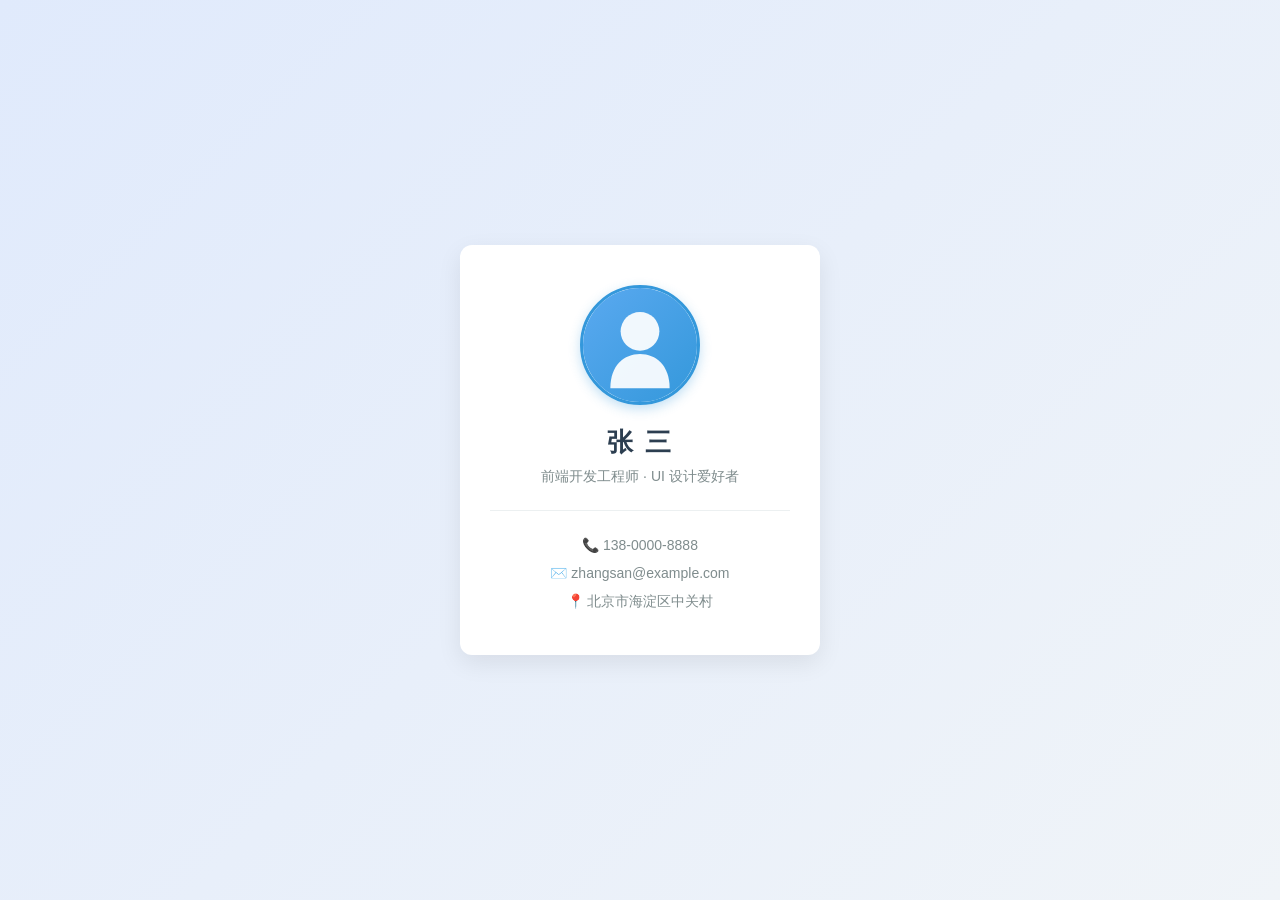
<file: index.html>
<!DOCTYPE html>
<html lang="zh-CN">
<head>
  <meta charset="UTF-8">
  <meta name="viewport" content="width=device-width, initial-scale=1.0">
  <title>个人名片 - 张三</title>
  <!-- 引入外部样式表（HTML 结构与 CSS 样式分离） -->
  <link rel="stylesheet" href="style.css">
</head>
<body>

  <!-- ======================= 名片卡片 ======================= -->
  <div class="card">

    <!-- 圆形头像（本地矢量图，离线可用） -->
    <div class="avatar">
      <img src="avatar.svg" alt="头像">
    </div>

    <!-- 姓名 -->
    <h1 class="name">张 三</h1>

    <!-- 职位 -->
    <p class="title">前端开发工程师 · UI 设计爱好者</p>

    <!-- 联系方式 -->
    <ul class="contact">
      <li>📞  138-0000-8888</li>
      <li>✉️  zhangsan@example.com</li>
      <li>📍  北京市海淀区中关村</li>
    </ul>

  </div>

</body>
</html>
</file>
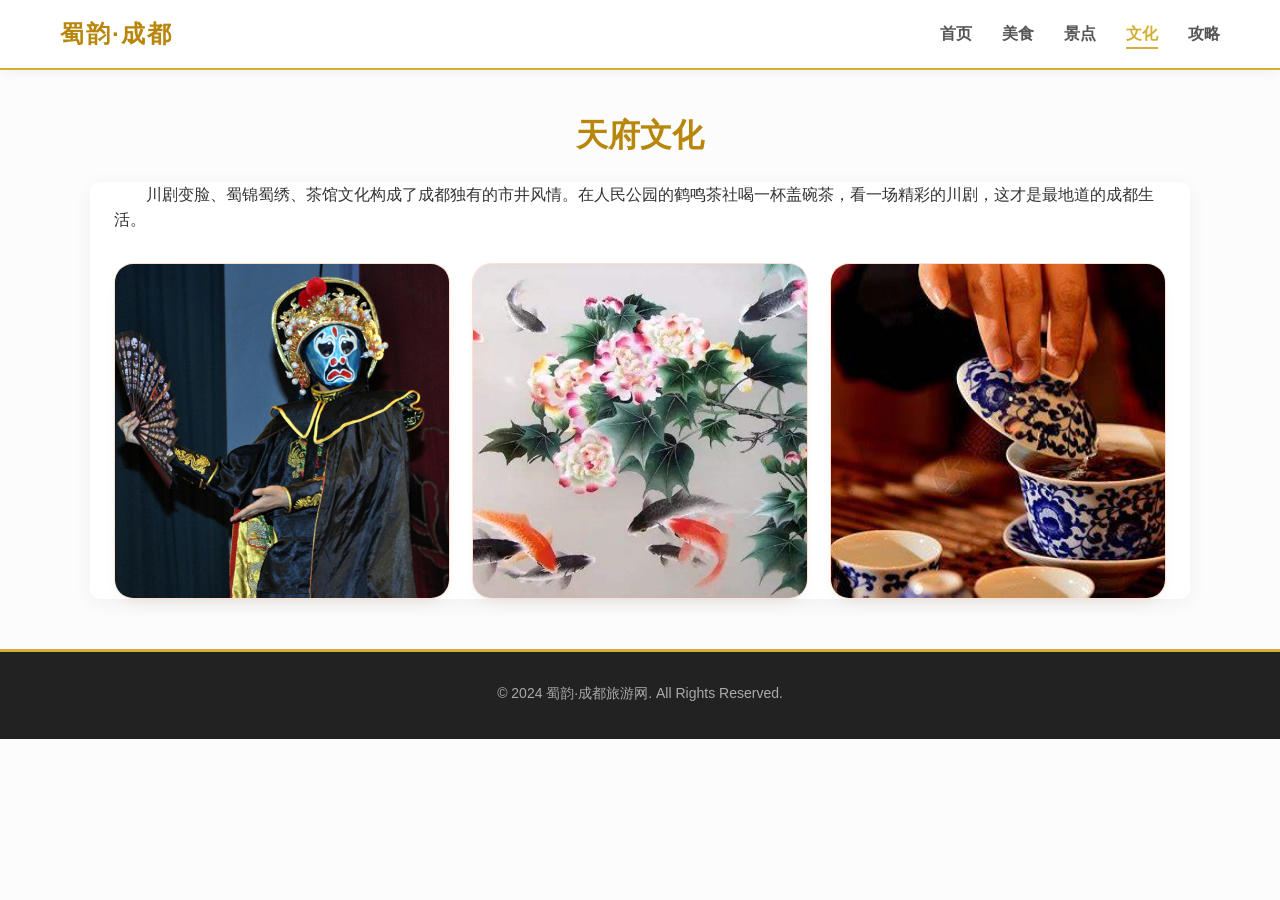
<file: docs/culture.html>
<!DOCTYPE html>
<html lang="zh-CN">
<head>
    <meta charset="UTF-8">
    <title>蜀韵·成都 - 文化</title>
    <link rel="stylesheet" href="style.css">
    <style>
        /* 为了保持样式统一，这里直接复用之前的画廊样式 */
        /* 如果你已经在 style.css 里写了 .food-gallery，可以把这段删掉 */
        
        .content-container {
            max-width: 1100px;
            margin: 0 auto;
            padding: 0 1.5rem;
        }

        /* 针对文化页只有3张图的情况，设置为3列 */
        .food-gallery {
            display: grid;
            grid-template-columns: repeat(3, 1fr);
            gap: 1.4rem;
            margin-top: 20px;
            margin-bottom: 40px;
        }

        .food-item {
            background: #fffaf5;
            border-radius: 1.2rem;
            box-shadow: 0 10px 18px -10px rgba(100, 60, 30, 0.12), 0 3px 8px -3px rgba(0, 0, 0, 0.02);
            overflow: hidden;
            transition: transform 0.25s ease, box-shadow 0.35s ease, border-color 0.3s ease;
            border: 1px solid #ffdfd0;
            aspect-ratio: 1 / 1; /* 保持正方形 */
            display: flex;
            align-items: stretch;
            justify-content: center;
        }

        .food-item:hover {
            transform: translateY(-5px);
            box-shadow: 0 24px 28px -14px rgba(160, 70, 30, 0.18), 0 8px 14px -6px rgba(0, 0, 0, 0.06);
            border-color: #ffb89a;
        }

        .food-item img {
            width: 100%;
            height: 100%;
            object-fit: cover;
            display: block;
            transition: filter 0.3s ease, transform 0.6s ease;
            filter: saturate(0.98) brightness(1.02);
            background-color: #f5e4d8;
        }

        .food-item:hover img {
            filter: saturate(1.06) brightness(1.03);
            transform: scale(1.02);
        }

        /* 响应式：手机端变为2列（如果要保持3个图在手机端看着舒服，也可以不写这个，让它自动缩小） */
        @media (max-width: 650px) {
            .food-gallery {
                grid-template-columns: repeat(2, 1fr);
                gap: 1rem;
            }
            /* 手机端如果有第3张图，让它单独占满两列或者保持单列 */
            .food-item:last-child {
                grid-column: span 2;
                aspect-ratio: 2 / 1; /* 最后一张图变宽 */
            }
        }
    </style>
</head>
<body>
    <header>
        <div class="header-container">
            <div class="logo-area"><h1>蜀韵·成都</h1></div>
            <nav>
                <ul class="nav-links">
                    <li><a href="index.html">首页</a></li>
                    <li><a href="food.html">美食</a></li>
                    <li><a href="sights.html">景点</a></li>
                    <li><a href="culture.html" class="active">文化</a></li>
                    <li><a href="travel.html">攻略</a></li>
                </ul>
            </nav>
        </div>
    </header>

    <h2 class="page-title">天府文化</h2>
    
    <div class="content-container">
        <p style="text-indent: 2em; font-size: 16px; margin-bottom: 30px;">
            川剧变脸、蜀锦蜀绣、茶馆文化构成了成都独有的市井风情。在人民公园的鹤鸣茶社喝一杯盖碗茶，看一场精彩的川剧，这才是最地道的成都生活。
        </p>

        <!-- 在这里添加文化图片网格布局 -->
        <div class="food-gallery">
            <div class="food-item">
                <img src="wen.jpg" alt="成都文化">
            </div>
            <div class="food-item">
                <img src="wen1.jpg" alt="成都文化1">
            </div>
            <div class="food-item">
                <img src="wen2.jpg" alt="成都文化2">
            </div>
        </div>
    </div>

    <footer>
        <p>© 2024 蜀韵·成都旅游网. All Rights Reserved.</p>
    </footer>
</body>
</html>
</file>
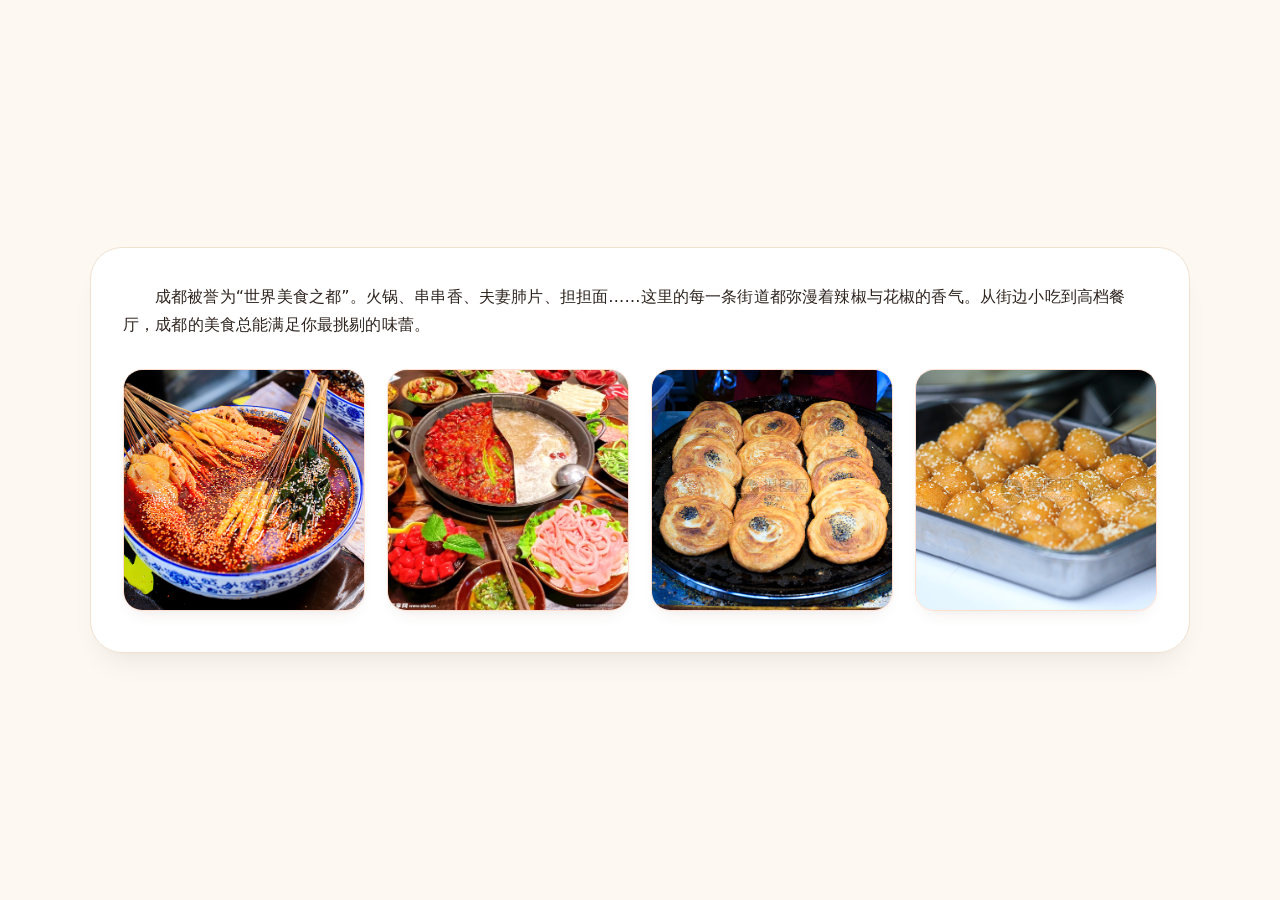
<file: docs/food.html>
<!DOCTYPE html>
<html lang="en">
<head>
    <meta charset="UTF-8">
    <meta name="viewport" content="width=device-width, initial-scale=1.0">
    <title>成都美食 · 自然画廊</title>
    <style>
        * {
            margin: 0;
            padding: 0;
            box-sizing: border-box;
        }

        body {
            background: #fdf8f1;
            font-family: system-ui, -apple-system, 'Segoe UI', Roboto, 'Helvetica Neue', sans-serif;
            display: flex;
            justify-content: center;
            align-items: center;
            min-height: 100vh;
            padding: 2rem 1.5rem;
            color: #2e241f;
        }

        .content-container {
            max-width: 1100px;
            width: 100%;
            background: #fffffffa;
            backdrop-filter: blur(2px);
            border-radius: 2rem;
            padding: 2.2rem 2rem 2.6rem 2rem;
            box-shadow: 0 18px 30px -12px rgba(0, 0, 0, 0.08), 0 6px 18px -6px rgba(0, 0, 0, 0.03);
            border: 1px solid #f0e0d0;
        }

        .content-container > p {
            text-indent: 2em;
            font-size: 16px;
            line-height: 1.75;
            margin-bottom: 30px;
            color: #2e241f;
            letter-spacing: 0.01em;
            font-weight: 400;
            word-break: break-word;
        }

        /* 响应式网格画廊 */
        .food-gallery {
            display: grid;
            grid-template-columns: repeat(4, 1fr);
            gap: 1.4rem;
            margin-top: 0.6rem;
        }

        .food-item {
            background: #fffaf5;
            border-radius: 1.2rem;
            box-shadow: 0 10px 18px -10px rgba(100, 60, 30, 0.12), 0 3px 8px -3px rgba(0, 0, 0, 0.02);
            overflow: hidden;
            transition: transform 0.25s ease, box-shadow 0.35s ease, border-color 0.3s ease;
            border: 1px solid #ffdfd0;
            aspect-ratio: 1 / 1;
            display: flex;
            align-items: stretch;
            justify-content: center;
        }

        .food-item:hover {
            transform: translateY(-5px);
            box-shadow: 0 24px 28px -14px rgba(160, 70, 30, 0.18), 0 8px 14px -6px rgba(0, 0, 0, 0.06);
            border-color: #ffb89a;
        }

        .food-item img {
            width: 100%;
            height: 100%;
            object-fit: cover;
            display: block;
            transition: filter 0.3s ease, transform 0.6s ease;
            filter: saturate(0.98) brightness(1.02);
            background-color: #f5e4d8;
            font-size: 0.85rem;
            color: #7a5a4a;
            font-style: italic;
        }

        .food-item:hover img {
            filter: saturate(1.06) brightness(1.03);
            transform: scale(1.02);
        }

        @media (max-width: 950px) {
            .food-gallery {
                grid-template-columns: repeat(3, 1fr);
                gap: 1.2rem;
            }
            .content-container {
                padding: 1.8rem 1.5rem 2rem 1.5rem;
            }
        }

        @media (max-width: 650px) {
            body {
                padding: 1rem;
            }
            .content-container {
                padding: 1.5rem 1.2rem 1.8rem 1.2rem;
                border-radius: 1.6rem;
            }
            .content-container > p {
                font-size: 15px;
                line-height: 1.7;
                margin-bottom: 1.8rem;
            }
            .food-gallery {
                grid-template-columns: repeat(2, 1fr);
                gap: 1rem;
            }
            .food-item {
                border-radius: 1rem;
            }
        }

        @media (max-width: 380px) {
            .food-gallery {
                gap: 0.8rem;
            }
            .food-item {
                border-radius: 0.9rem;
            }
        }

        .food-item img {
            line-height: 1.4;
            text-align: center;
        }
    </style>
</head>
<body>
    <div class="content-container">
        <p style="text-indent: 2em; font-size: 16px; margin-bottom: 30px;">
            成都被誉为“世界美食之都”。火锅、串串香、夫妻肺片、担担面……这里的每一条街道都弥漫着辣椒与花椒的香气。从街边小吃到高档餐厅，成都的美食总能满足你最挑剔的味蕾。
        </p>

        <div class="food-gallery">
            <div class="food-item">
                <img src="food1.jpg" alt="成都美食1">
            </div>
            <div class="food-item">
                <img src="food2.jpg" alt="成都美食2">
            </div>
            <div class="food-item">
                <img src="food3.jpg" alt="成都美食3">
            </div>
            <div class="food-item">
                <img src="food4.jpg" alt="成都美食4">
            </div>
        </div>
    </div>
</body>
</html>
</file>
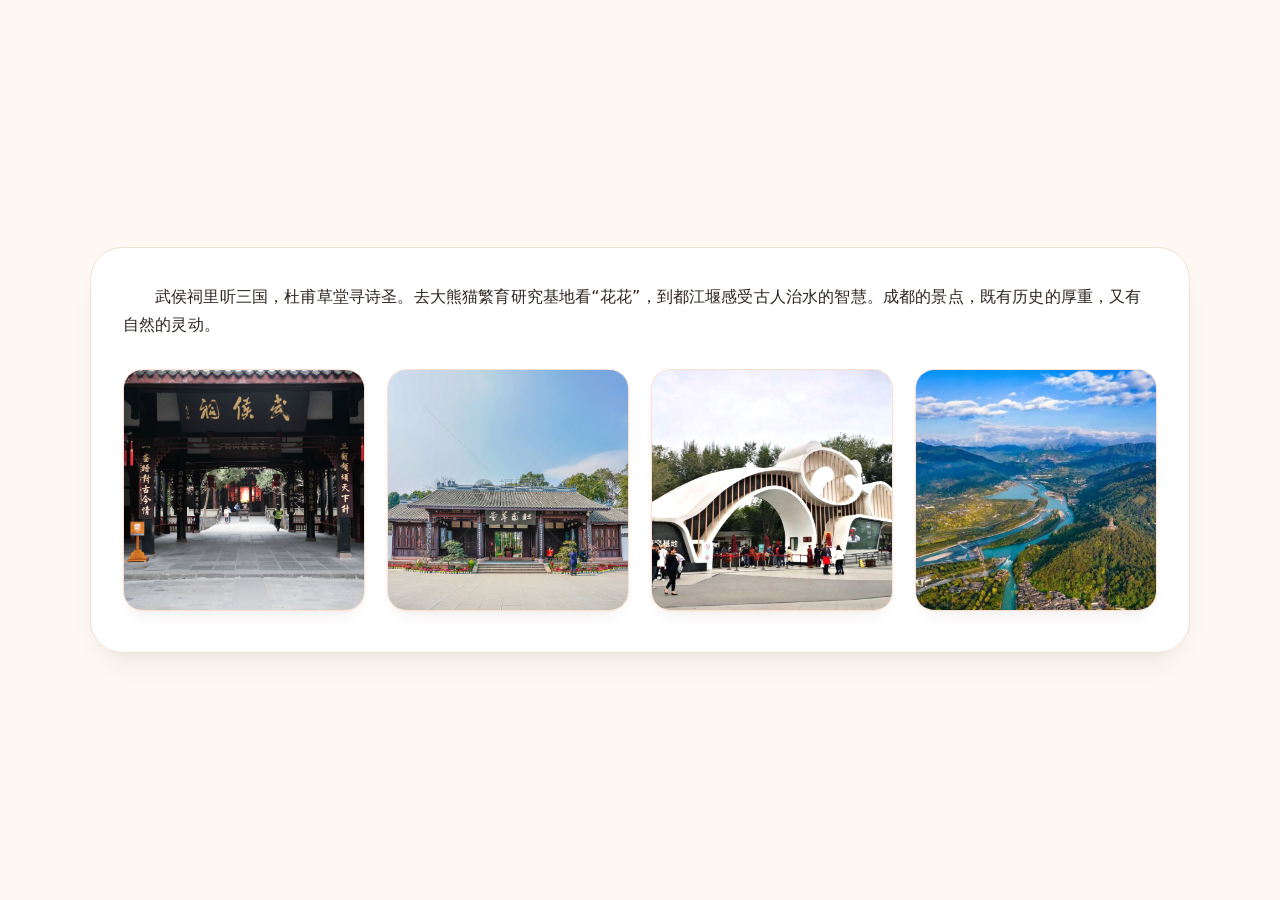
<file: docs/sights.html>
<!DOCTYPE html>
<html lang="en">
<head>
    <meta charset="UTF-8">
    <meta name="viewport" content="width=device-width, initial-scale=1.0">
    <title>成都景点 · 自然画廊</title>
    <style>
        * {
            margin: 0;
            padding: 0;
            box-sizing: border-box;
        }

        body {
            background: #fdf8f1;
            font-family: system-ui, -apple-system, 'Segoe UI', Roboto, 'Helvetica Neue', sans-serif;
            display: flex;
            justify-content: center;
            align-items: center;
            min-height: 100vh;
            padding: 2rem 1.5rem;
            color: #2e241f;
        }

        .content-container {
            max-width: 1100px;
            width: 100%;
            background: #fffffffa;
            backdrop-filter: blur(2px);
            border-radius: 2rem;
            padding: 2.2rem 2rem 2.6rem 2rem;
            box-shadow: 0 18px 30px -12px rgba(0, 0, 0, 0.08), 0 6px 18px -6px rgba(0, 0, 0, 0.03);
            border: 1px solid #f0e0d0;
        }

        .content-container > p {
            text-indent: 2em;
            font-size: 16px;
            line-height: 1.75;
            margin-bottom: 30px;
            color: #2e241f;
            letter-spacing: 0.01em;
            font-weight: 400;
            word-break: break-word;
        }

        /* 响应式网格画廊 */
        .food-gallery {
            display: grid;
            grid-template-columns: repeat(4, 1fr);
            gap: 1.4rem;
            margin-top: 0.6rem;
        }

        .food-item {
            background: #fffaf5;
            border-radius: 1.2rem;
            box-shadow: 0 10px 18px -10px rgba(100, 60, 30, 0.12), 0 3px 8px -3px rgba(0, 0, 0, 0.02);
            overflow: hidden;
            transition: transform 0.25s ease, box-shadow 0.35s ease, border-color 0.3s ease;
            border: 1px solid #ffdfd0;
            aspect-ratio: 1 / 1;
            display: flex;
            align-items: stretch;
            justify-content: center;
        }

        .food-item:hover {
            transform: translateY(-5px);
            box-shadow: 0 24px 28px -14px rgba(160, 70, 30, 0.18), 0 8px 14px -6px rgba(0, 0, 0, 0.06);
            border-color: #ffb89a;
        }

        .food-item img {
            width: 100%;
            height: 100%;
            object-fit: cover;
            display: block;
            transition: filter 0.3s ease, transform 0.6s ease;
            filter: saturate(0.98) brightness(1.02);
            background-color: #f5e4d8;
            font-size: 0.85rem;
            color: #7a5a4a;
            font-style: italic;
        }

        .food-item:hover img {
            filter: saturate(1.06) brightness(1.03);
            transform: scale(1.02);
        }

        @media (max-width: 950px) {
            .food-gallery {
                grid-template-columns: repeat(3, 1fr);
                gap: 1.2rem;
            }
            .content-container {
                padding: 1.8rem 1.5rem 2rem 1.5rem;
            }
        }

        @media (max-width: 650px) {
            body {
                padding: 1rem;
            }
            .content-container {
                padding: 1.5rem 1.2rem 1.8rem 1.2rem;
                border-radius: 1.6rem;
            }
            .content-container > p {
                font-size: 15px;
                line-height: 1.7;
                margin-bottom: 1.8rem;
            }
            .food-gallery {
                grid-template-columns: repeat(2, 1fr);
                gap: 1rem;
            }
            .food-item {
                border-radius: 1rem;
            }
        }

        @media (max-width: 380px) {
            .food-gallery {
                gap: 0.8rem;
            }
            .food-item {
                border-radius: 0.9rem;
            }
        }

        .food-item img {
            line-height: 1.4;
            text-align: center;
        }
    </style>
</head>
<body>
    <div class="content-container">
        <p style="text-indent: 2em; font-size: 16px; margin-bottom: 30px;">
            武侯祠里听三国，杜甫草堂寻诗圣。去大熊猫繁育研究基地看“花花”，到都江堰感受古人治水的智慧。成都的景点，既有历史的厚重，又有自然的灵动。
        </p>

        <!-- 景点图片网格布局 -->
        <div class="food-gallery">
            <div class="food-item">
                <img src="fj.jpg" alt="热门景点">
            </div>
            <div class="food-item">
                <img src="fj1.jpg" alt="热门景点1">
            </div>
            <div class="food-item">
                <img src="fj2.jpg" alt="热门景点2">
            </div>
            <div class="food-item">
                <img src="fj3.jpg" alt="热门景点3">
            </div>
        </div>
    </div>
</body>
</html>
</file>
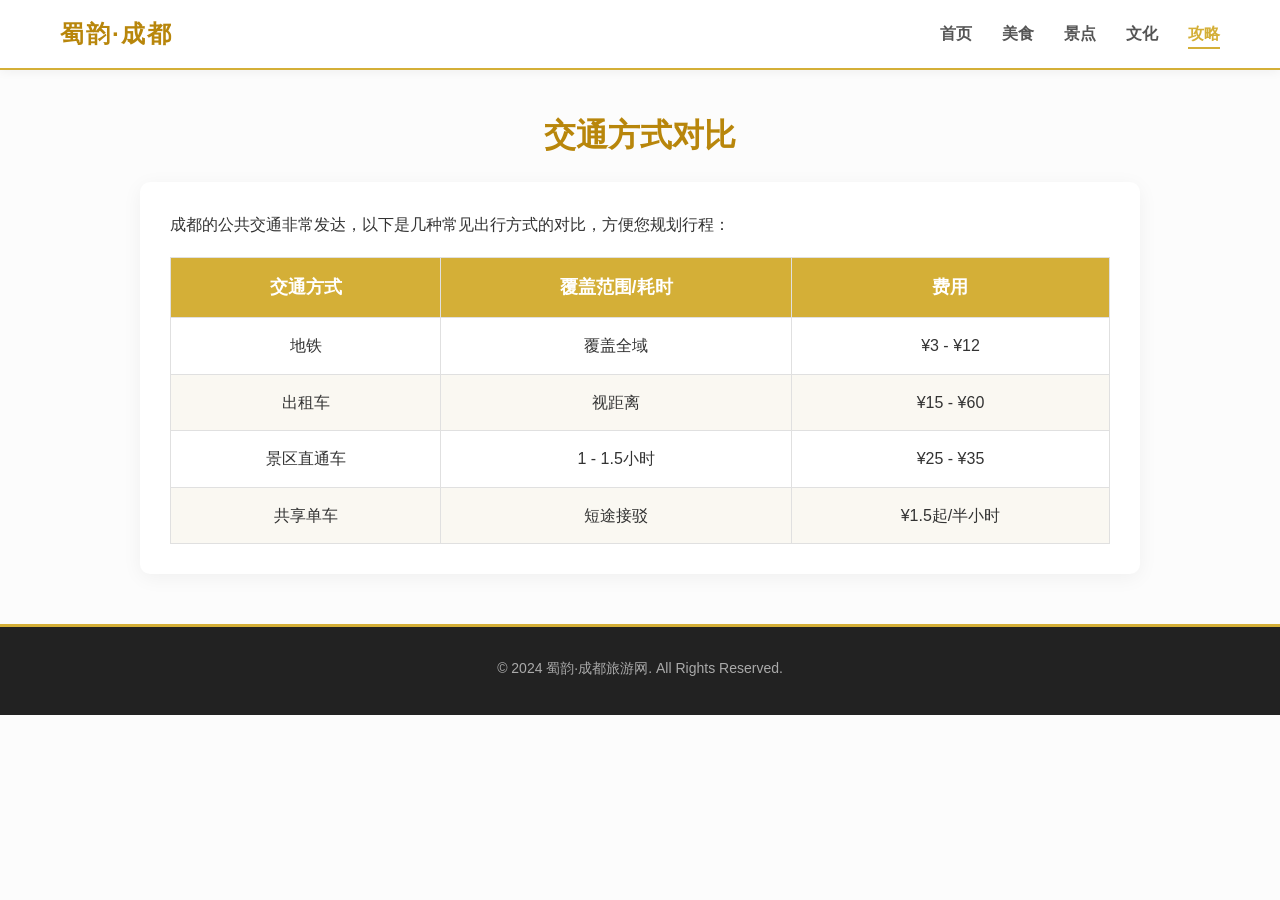
<file: docs/travel.html>
<!DOCTYPE html>
<html lang="zh-CN">
<head>
    <meta charset="UTF-8">
    <title>蜀韵·成都 - 旅游攻略</title>
    <link rel="stylesheet" href="style.css">
</head>
<body>
    <header>
        <div class="header-container">
            <div class="logo-area"><h1>蜀韵·成都</h1></div>
            <nav>
                <ul class="nav-links">
                    <li><a href="index.html">首页</a></li>
                    <li><a href="food.html">美食</a></li>
                    <li><a href="sights.html">景点</a></li>
                    <li><a href="culture.html">文化</a></li>
                    <li><a href="travel.html" class="active">攻略</a></li>
                </ul>
            </nav>
        </div>
    </header>

    <h2 class="page-title">交通方式对比</h2>
    
    <div class="content-container">
        <p style="font-size: 16px; margin-bottom: 20px;">成都的公共交通非常发达，以下是几种常见出行方式的对比，方便您规划行程：</p>
        
        <!-- 交通对比表格 -->
        <table>
            <thead>
                <tr>
                    <th>交通方式</th>
                    <th>覆盖范围/耗时</th>
                    <th>费用</th>
                </tr>
            </thead>
            <tbody>
                <tr>
                    <td>地铁</td>
                    <td>覆盖全域</td>
                    <td>¥3 - ¥12</td>
                </tr>
                <tr>
                    <td>出租车</td>
                    <td>视距离</td>
                    <td>¥15 - ¥60</td>
                </tr>
                <tr>
                    <td>景区直通车</td>
                    <td>1 - 1.5小时</td>
                    <td>¥25 - ¥35</td>
                </tr>
                <tr>
                    <td>共享单车</td>
                    <td>短途接驳</td>
                    <td>¥1.5起/半小时</td>
                </tr>
            </tbody>
        </table>
    </div>

    <footer>
        <p>© 2024 蜀韵·成都旅游网. All Rights Reserved.</p>
    </footer>
</body>
</html>
</file>
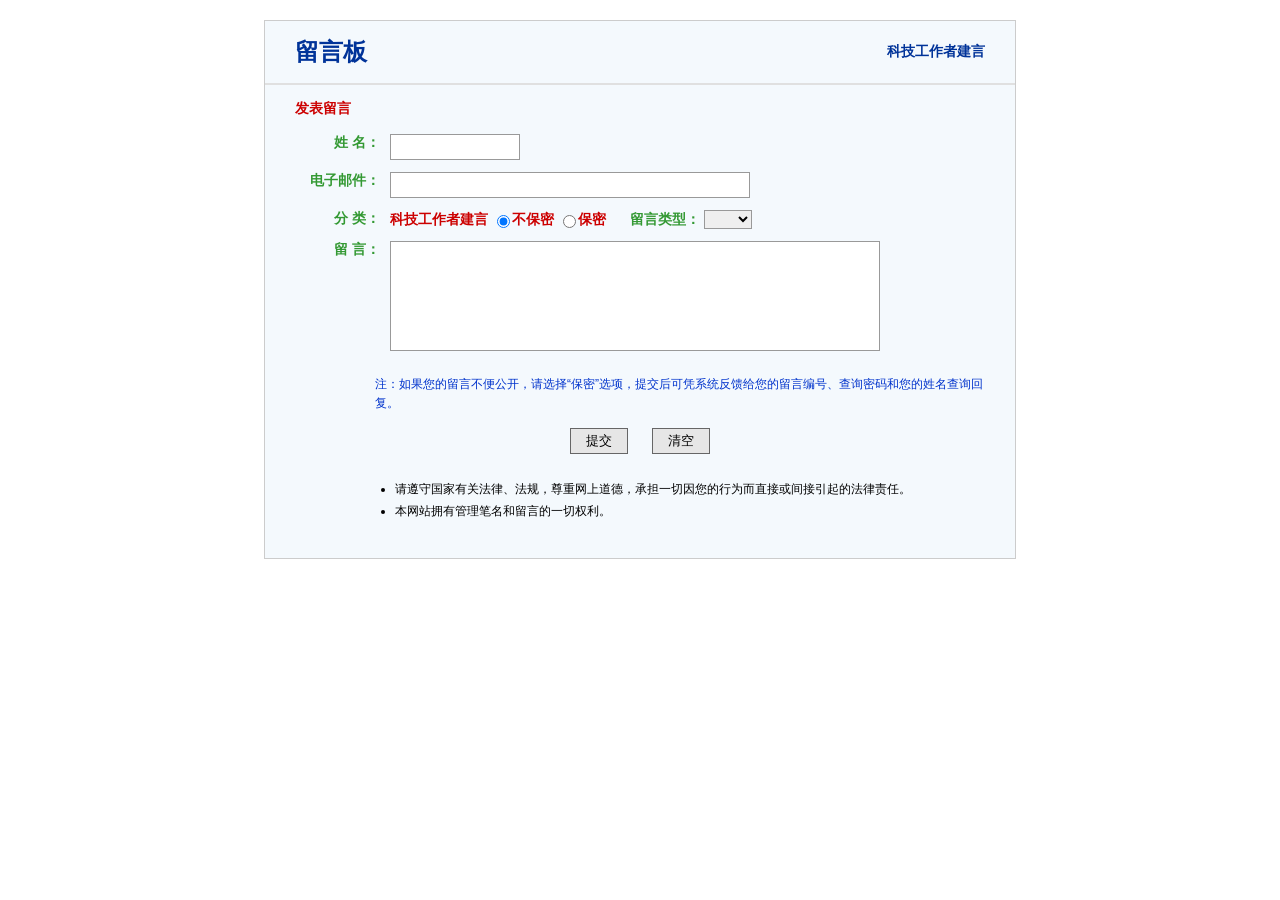
<file: docs/tsg.html>
<!DOCTYPE html>
<html lang="zh-CN">
<head>
    <meta charset="UTF-8">
    <title>留言板 - 科技工作者建言</title>
    <style>
        /* 基础重置 */
        body {
            font-family: "SimSun", "宋体", sans-serif; /* 还原截图中的字体感觉 */
            background-color: #ffffff;
            margin: 0;
            padding: 20px;
            font-size: 14px;
            color: #333;
        }

        /* 外层大容器：模拟截图中的灰色边框和浅蓝色背景 */
        .container {
            width: 750px;
            margin: 0 auto;
            border: 1px solid #ccc;
            background-color: #f4f9fd; /* 浅蓝色背景 */
            padding-bottom: 20px;
        }

        /* 顶部标题区（采用 DIV 布局） */
        .header {
            display: flex;
            justify-content: space-between;
            align-items: center;
            padding: 15px 30px;
            border-bottom: 2px solid #e0e0e0;
        }
        .header h1 {
            margin: 0;
            color: #003399; /* 深蓝色 */
            font-size: 24px;
            font-weight: bold;
        }
        .header .right-text {
            color: #003399;
            font-weight: bold;
        }

        /* 主体内容区 */
        .main-content {
            padding: 15px 30px;
        }
        .title-bar {
            font-weight: bold;
            color: #cc0000; /* 红色“发表留言” */
            margin-bottom: 10px;
        }

        /* 表格布局区 */
        .form-table {
            width: 100%;
            border-collapse: collapse;
        }
        .form-table td {
            padding: 6px 5px;
            vertical-align: top;
        }
        /* 左侧标签列 */
        .label-col {
            width: 80px;
            text-align: right;
            color: #339933; /* 绿色标签文字 */
            font-weight: bold;
        }
        
        /* 表单元素样式 */
        input[type="text"] {
            border: 1px solid #999;
            padding: 2px 4px;
            height: 20px;
        }
        .input-short { width: 120px; }
        .input-long { width: 350px; }
        
        textarea {
            width: 480px;
            height: 100px;
            border: 1px solid #999;
            padding: 4px;
            resize: none;
        }

        /* 单选框和下拉框区域 */
        .radio-group {
            color: #cc0000; /* 红色文字 */
            font-weight: bold;
        }
        .radio-group input {
            vertical-align: middle;
            margin-left: 5px;
            margin-right: 2px;
        }
        .select-group {
            font-weight: bold;
            color: #339933;
            margin-left: 20px;
        }
        .select-group select {
            border: 1px solid #999;
        }

        /* 提示文字 */
        .note {
            color: #0033cc; /* 蓝色提示文字 */
            font-size: 12px;
            margin: 15px 0 10px 80px; /* 左侧留出与表格标签对齐的空间 */
            line-height: 1.6;
        }

        /* 按钮居中 */
        .btn-group {
            text-align: center;
            margin: 15px 0 25px 0;
        }
        .btn-group button {
            padding: 3px 15px;
            margin: 0 10px;
            border: 1px solid #666;
            background-color: #e6e6e6;
            cursor: pointer;
            font-family: "SimSun";
        }

        /* 底部列表 */
        .footer-list {
            margin-left: 80px;
            font-size: 12px;
            line-height: 1.8;
        }
        .footer-list ul {
            margin: 0;
            padding-left: 20px;
        }
        .footer-list li {
            color: #000;
        }
    </style>
</head>
<body>

    <!-- 外层包裹 -->
    <div class="container">
        
        <!-- 头部区 -->
        <div class="header">
            <h1>留言板</h1>
            <span class="right-text">科技工作者建言</span>
        </div>
        
        <!-- 内容区 -->
        <div class="main-content">
            <div class="title-bar">发表留言</div>
            
            <!-- 表格布局区 -->
            <table class="form-table">
                <tr>
                    <td class="label-col">姓 名：</td>
                    <td><input type="text" class="input-short" name="name"></td>
                </tr>
                <tr>
                    <td class="label-col">电子邮件：</td>
                    <td><input type="text" class="input-long" name="email"></td>
                </tr>
                <tr>
                    <td class="label-col">分 类：</td>
                    <td>
                        <span class="radio-group">
                            科技工作者建言
                            <input type="radio" name="category" value="open" checked>不保密
                            <input type="radio" name="category" value="secret">保密
                        </span>
                        <span class="select-group">
                            留言类型：
                            <select name="type">
                                <option value="1"></option>
                                <option value="2">建议</option>
                                <option value="3">意见</option>
                            </select>
                        </span>
                    </td>
                </tr>
                <tr>
                    <td class="label-col">留 言：</td>
                    <td><textarea name="message"></textarea></td>
                </tr>
            </table>

            <div class="note">
                注：如果您的留言不便公开，请选择“保密”选项，提交后可凭系统反馈给您的留言编号、查询密码和您的姓名查询回复。
            </div>

            <!-- 按钮区 -->
            <div class="btn-group">
                <button type="button">提交</button>
                <button type="reset">清空</button>
            </div>
            
            <!-- 底部说明 -->
            <div class="footer-list">
                <ul>
                    <li>请遵守国家有关法律、法规，尊重网上道德，承担一切因您的行为而直接或间接引起的法律责任。</li>
                    <li>本网站拥有管理笔名和留言的一切权利。</li>
                </ul>
            </div>
        </div>
    </div>

</body>
</html>
</file>
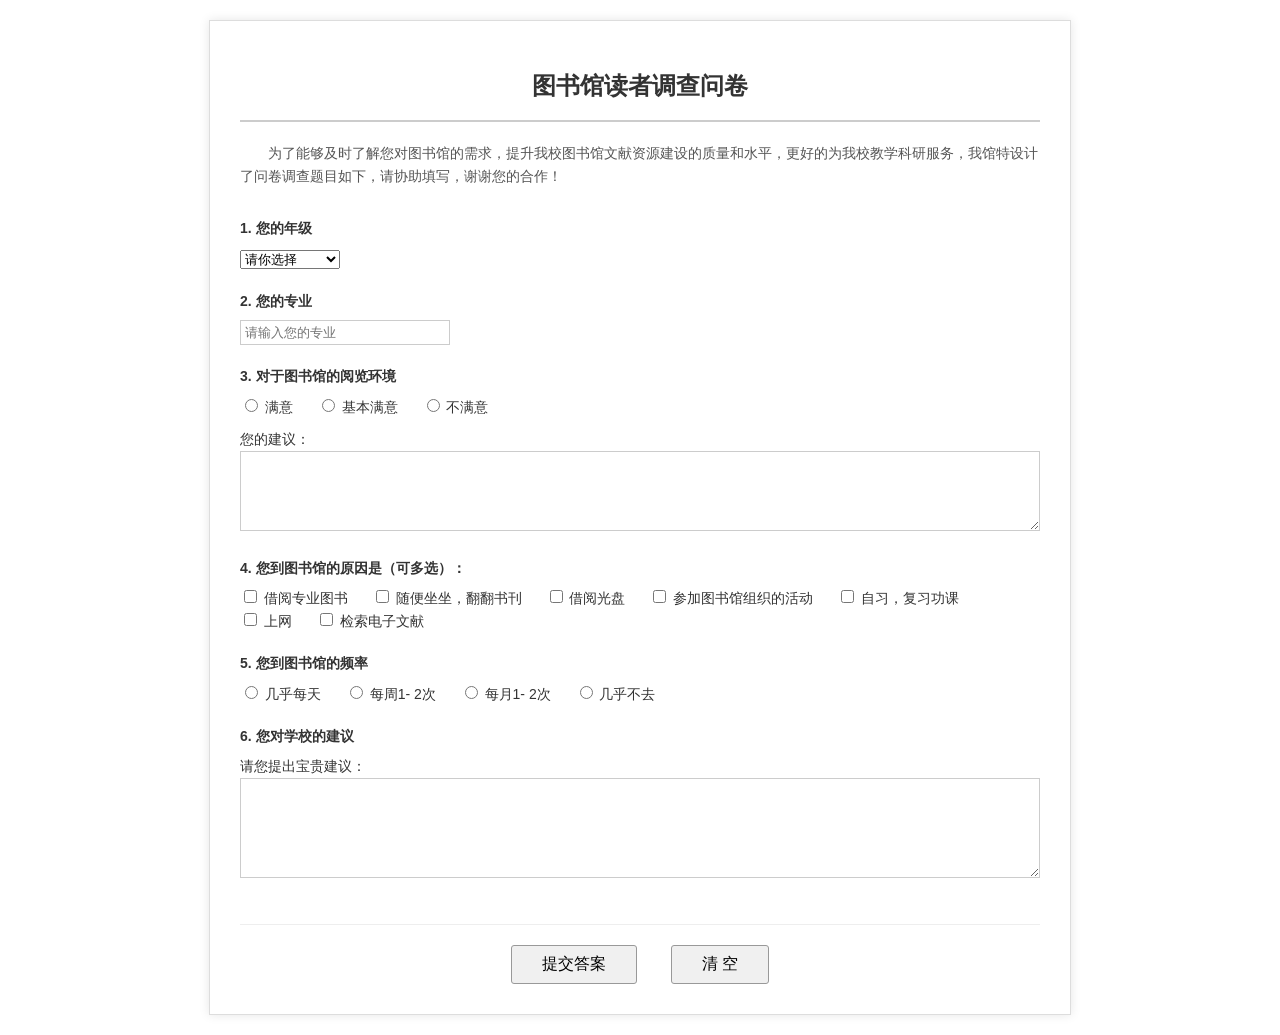
<file: docs/tsgwj.html>
<!DOCTYPE html>
<html lang="zh-CN">
<head>
    <meta charset="UTF-8">
    <title>图书馆读者调查问卷</title>
    <style>
        body {
            font-family: "Microsoft YaHei", sans-serif;
            background-color: #fff;
            margin: 0;
            padding: 20px;
            font-size: 14px;
            line-height: 1.6;
            color: #333;
        }
        .container {
            width: 800px;
            margin: 0 auto;
            border: 1px solid #ddd;
            padding: 30px;
            box-shadow: 0 0 10px rgba(0,0,0,0.1);
        }
        h1 {
            text-align: center;
            font-size: 24px;
            color: #333;
            border-bottom: 2px solid #ccc;
            padding-bottom: 15px;
            margin-bottom: 20px;
        }
        .intro {
            text-indent: 2em;
            margin-bottom: 30px;
            color: #555;
        }
        .question {
            margin-bottom: 20px;
        }
        .q-title {
            font-weight: bold;
            margin-bottom: 8px;
        }
        .options label {
            display: inline-block;
            margin-right: 20px;
            cursor: pointer;
        }
        /* 文本框样式 */
        textarea {
            width: 100%;
            height: 80px;
            border: 1px solid #ccc;
            padding: 5px;
            box-sizing: border-box;
            resize: vertical;
            font-family: inherit;
        }
        input[type="text"] {
            width: 200px;
            padding: 4px;
            border: 1px solid #ccc;
        }
        /* 按钮样式 */
        .btn-group {
            text-align: center;
            margin-top: 40px;
            padding-top: 20px;
            border-top: 1px solid #eee;
        }
        .btn-group button {
            padding: 8px 30px;
            margin: 0 15px;
            font-size: 16px;
            border: 1px solid #999;
            background-color: #f0f0f0;
            cursor: pointer;
            border-radius: 3px;
        }
        .btn-group button:hover {
            background-color: #e0e0e0;
        }
    </style>
</head>
<body>

    <div class="container">
        <h1>图书馆读者调查问卷</h1>
        
        <div class="intro">
            为了能够及时了解您对图书馆的需求，提升我校图书馆文献资源建设的质量和水平，更好的为我校教学科研服务，我馆特设计了问卷调查题目如下，请协助填写，谢谢您的合作！
        </div>

        <form action="#" method="post">
            <!-- 1. 年级 -->
            <div class="question">
                <div class="q-title">1. 您的年级</div>
                <select name="grade">
                    <option value="">请你选择</option>
                    <option value="freshman">大一</option>
                    <option value="sophomore">大二</option>
                    <option value="junior">大三</option>
                    <option value="senior">大四</option>
                    <option value="graduate">研究生及以上</option>
                </select>
            </div>

            <!-- 2. 专业 -->
            <div class="question">
                <div class="q-title">2. 您的专业</div>
                <input type="text" name="major" placeholder="请输入您的专业">
            </div>

            <!-- 3. 阅览环境 -->
            <div class="question">
                <div class="q-title">3. 对于图书馆的阅览环境</div>
                <div class="options">
                    <label><input type="radio" name="environment" value="satisfied"> 满意</label>
                    <label><input type="radio" name="environment" value="basic_satisfied"> 基本满意</label>
                    <label><input type="radio" name="environment" value="unsatisfied"> 不满意</label>
                </div>
                <div style="margin-top: 10px;">
                    您的建议：<textarea name="env_suggestion"></textarea>
                </div>
            </div>

            <div class="question">
                <div class="q-title">4. 您到图书馆的原因是（可多选）：</div>
                <div class="options">
                    <label><input type="checkbox" name="reason" value="borrow_pro"> 借阅专业图书</label>
                    <label><input type="checkbox" name="reason" value="read_casual"> 随便坐坐，翻翻书刊</label>
                    <label><input type="checkbox" name="reason" value="borrow_cd"> 借阅光盘</label>
                    <label><input type="checkbox" name="reason" value="activity"> 参加图书馆组织的活动</label>
                    <label><input type="checkbox" name="reason" value="study"> 自习，复习功课</label>
                    <label><input type="checkbox" name="reason" value="internet"> 上网</label>
                    <label><input type="checkbox" name="reason" value="search_doc"> 检索电子文献</label>
                </div>
            </div>

            <div class="question">
                <div class="q-title">5. 您到图书馆的频率</div>
                <div class="options">
                    <label><input type="radio" name="frequency" value="daily"> 几乎每天</label>
                    <label><input type="radio" name="frequency" value="weekly"> 每周1- 2次</label>
                    <label><input type="radio" name="frequency" value="monthly"> 每月1- 2次</label>
                    <label><input type="radio" name="frequency" value="rarely"> 几乎不去</label>
                </div>
            </div>

            <div class="question">
                <div class="q-title">6. 您对学校的建议</div>
                <div>请您提出宝贵建议：</div>
                <textarea name="school_suggestion" style="height: 100px;"></textarea>
            </div>

            <!-- 按钮 -->
            <div class="btn-group">
                <button type="submit">提交答案</button>
                <button type="reset">清 空</button>
            </div>
        </form>
    </div>

</body>
</html>
</file>
<file: style.css>
/* ==========================================================================
   个人名片样式表
   作者：张三
   说明：简约风格名片 —— 居中卡片、圆形头像、柔和阴影、悬停上浮过渡
   ========================================================================== */

/* ---------- 1. CSS 变量（统一管理配色，便于修改） ---------- */
:root {
  --color-bg:        #f0f4f8;   /* 页面背景色：浅灰蓝 */
  --color-card:      #ffffff;   /* 卡片背景色：纯白 */
  --color-text-main: #2c3e50;   /* 主文字颜色：深灰蓝 */
  --color-text-sub:  #7f8c8d;   /* 次要文字颜色：浅灰 */
  --color-accent:    #3498db;   /* 强调色：清爽蓝 */
  --shadow-soft: 0 8px 24px rgba(0, 0, 0, 0.08);   /* 柔和阴影 */
  --shadow-hover: 0 16px 40px rgba(0, 0, 0, 0.15); /* 悬停时加深的阴影 */
}

/* ---------- 2. 重置与基础样式 ---------- */
* {
  margin: 0;
  padding: 0;
  box-sizing: border-box; /* 让宽高计算包含内边距与边框 */
}

body {
  min-height: 100vh;               /* 撑满视口高度 */
  display: flex;                   /* 使用弹性盒子居中 */
  align-items: center;             /* 垂直方向居中 */
  justify-content: center;         /* 水平方向居中 */
  font-family: "Microsoft YaHei", "PingFang SC", "Helvetica Neue", Arial, sans-serif;
  background: linear-gradient(135deg, #e0eafc, #f0f4f8); /* 页面背景：柔和渐变 */
}

/* ---------- 3. 名片卡片主体 ---------- */
.card {
  width: 360px;                    /* 卡片宽度 */
  padding: 40px 30px;              /* 内边距，营造留白 */
  text-align: center;              /* 卡片内文字居中 */
  background: var(--color-card);   /* 白色背景 */
  border-radius: 12px;             /* 需求：12px 圆角 */
  box-shadow: var(--shadow-soft);  /* 需求：柔和阴影 */

  /* 需求：鼠标悬停时轻微上浮的过渡动画 */
  transition: transform 0.3s ease,    /* 位移过渡 */
              box-shadow 0.3s ease;   /* 阴影过渡 */
}

/* ---------- 4. 悬停效果：轻微上浮 ---------- */
.card:hover {
  transform: translateY(-8px);     /* 向上平移 8px，实现“上浮”效果 */
  box-shadow: var(--shadow-hover); /* 阴影加深，增强立体感 */
}

/* ---------- 5. 圆形头像 ---------- */
.avatar {
  width: 120px;
  height: 120px;
  margin: 0 auto 20px;             /* 居中并留出下方间距 */
  overflow: hidden;                /* 防止图片溢出圆形容器 */
  border-radius: 50%;              /* 圆形裁剪 */
  border: 3px solid var(--color-accent); /* 强调色描边，突出头像 */
  box-shadow: 0 4px 12px rgba(52, 152, 219, 0.3);
}

.avatar img {
  display: block;
  width: 100%;                     /* 图片填满容器 */
  height: 100%;
  object-fit: cover;               /* 保持比例并裁剪居中，避免变形 */
}

/* ---------- 6. 姓名 ---------- */
.name {
  font-size: 26px;
  font-weight: 600;
  color: var(--color-text-main);   /* 主文字色 */
  letter-spacing: 2px;             /* 字间距，更显精致 */
  margin-bottom: 8px;
}

/* ---------- 7. 职位 ---------- */
.title {
  font-size: 14px;
  color: var(--color-text-sub);    /* 次要文字色 */
  margin-bottom: 24px;
}

/* ---------- 8. 联系方式列表 ---------- */
.contact {
  list-style: none;                /* 去掉默认列表符号 */
  border-top: 1px solid #ecf0f1;   /* 顶部细分隔线，区分信息区块 */
  padding-top: 20px;
}

.contact li {
  font-size: 14px;
  color: var(--color-text-sub);
  line-height: 2;                  /* 行高，保持列表疏朗 */
}
</file>
<file: docs/style.css>
/* ================= 全局基础设置 ================= */
* {
    margin: 0;
    padding: 0;
    box-sizing: border-box;
}
body {
    font-family: "Microsoft YaHei", "PingFang SC", sans-serif;
    background-color: #fcfcfc;
    color: #333;
    line-height: 1.6;
}
a {
    text-decoration: none;
    color: inherit;
}
ul {
    list-style: none;
}

/* ================= 头部导航栏 ================= */
header {
    background-color: #fff;
    border-bottom: 2px solid #d4af37; /* 金色边框 */
    box-shadow: 0 2px 10px rgba(0,0,0,0.05);
    position: sticky;
    top: 0;
    z-index: 100;
}
.header-container {
    max-width: 1200px;
    margin: 0 auto;
    padding: 15px 20px;
    display: flex;
    justify-content: space-between;
    align-items: center;
}
.logo-area {
    display: flex;
    align-items: center;
    gap: 10px;
}
.logo-area img {
    height: 40px;
}
.logo-area h1 {
    font-size: 24px;
    color: #b8860b; /* 深金色 */
    letter-spacing: 2px;
}
.nav-links {
    display: flex;
    gap: 30px;
}
.nav-links li a {
    font-size: 16px;
    font-weight: bold;
    color: #555;
    transition: color 0.3s;
}
.nav-links li a:hover, 
.nav-links li a.active {
    color: #d4af37; /* 悬停和激活状态为金色 */
    border-bottom: 2px solid #d4af37;
    padding-bottom: 5px;
}

/* ================= 页脚 ================= */
footer {
    background-color: #222;
    color: #aaa;
    text-align: center;
    padding: 30px 20px;
    margin-top: 50px;
    border-top: 3px solid #d4af37;
}
footer p {
    font-size: 14px;
    margin-bottom: 5px;
}

/* ================= 首页特有样式 ================= */
/* Banner 轮播图区域 */
.banner {
    width: 100%;
    height: 500px;
    background: linear-gradient(rgba(0,0,0,0.3), rgba(0,0,0,0.3)), url('https://images.unsplash.com/photo-1543280653-3d1b7f9e769a?ixlib=rb-4.0.3&auto=format&fit=crop&w=1920&q=80') center/cover no-repeat;
    display: flex;
    justify-content: center;
    align-items: center;
    color: #fff;
    text-align: center;
}
.banner h2 {
    font-size: 48px;
    letter-spacing: 5px;
    text-shadow: 2px 2px 8px rgba(0,0,0,0.6);
}

/* 视频与简介区域 */
.intro-section {
    max-width: 900px;
    margin: 40px auto;
    padding: 0 20px;
    text-align: center;
}
.video-container {
    width: 100%;
    box-shadow: 0 4px 15px rgba(0,0,0,0.1);
    border-radius: 8px;
    overflow: hidden;
    margin-bottom: 30px;
    background-color: #000;
}
.video-container video {
    width: 100%;
    display: block;
}
.intro-text {
    background-color: #fff;
    padding: 30px;
    border-radius: 8px;
    box-shadow: 0 2px 10px rgba(212, 175, 55, 0.15); /* 淡淡的金色阴影 */
    border: 1px solid #f0e6d2;
    font-size: 16px;
    color: #444;
    text-align: left;
    text-indent: 2em;
    line-height: 2;
}

/* ================= 内页通用样式 (美食/景点/文化/攻略) ================= */
.page-title {
    text-align: center;
    margin: 40px 0 20px;
    color: #b8860b;
    font-size: 32px;
}
.content-container {
    max-width: 1000px;
    margin: 0 auto 50px;
    padding: 30px;
    background: #fff;
    border-radius: 10px;
    box-shadow: 0 4px 20px rgba(0,0,0,0.05);
}

/* ================= 攻略页表格特有样式 ================= */
table {
    width: 100%;
    border-collapse: collapse;
    margin-top: 20px;
    text-align: center;
}
table th, table td {
    border: 1px solid #e0e0e0;
    padding: 15px;
}
table th {
    background-color: #d4af37;
    color: #fff;
    font-size: 18px;
    font-weight: bold;
}
table tr:nth-child(even) {
    background-color: #faf8f2; /* 斑马线效果，浅金色底 */
}
table tr:hover {
    background-color: #f3ecd8;
}
</file>
